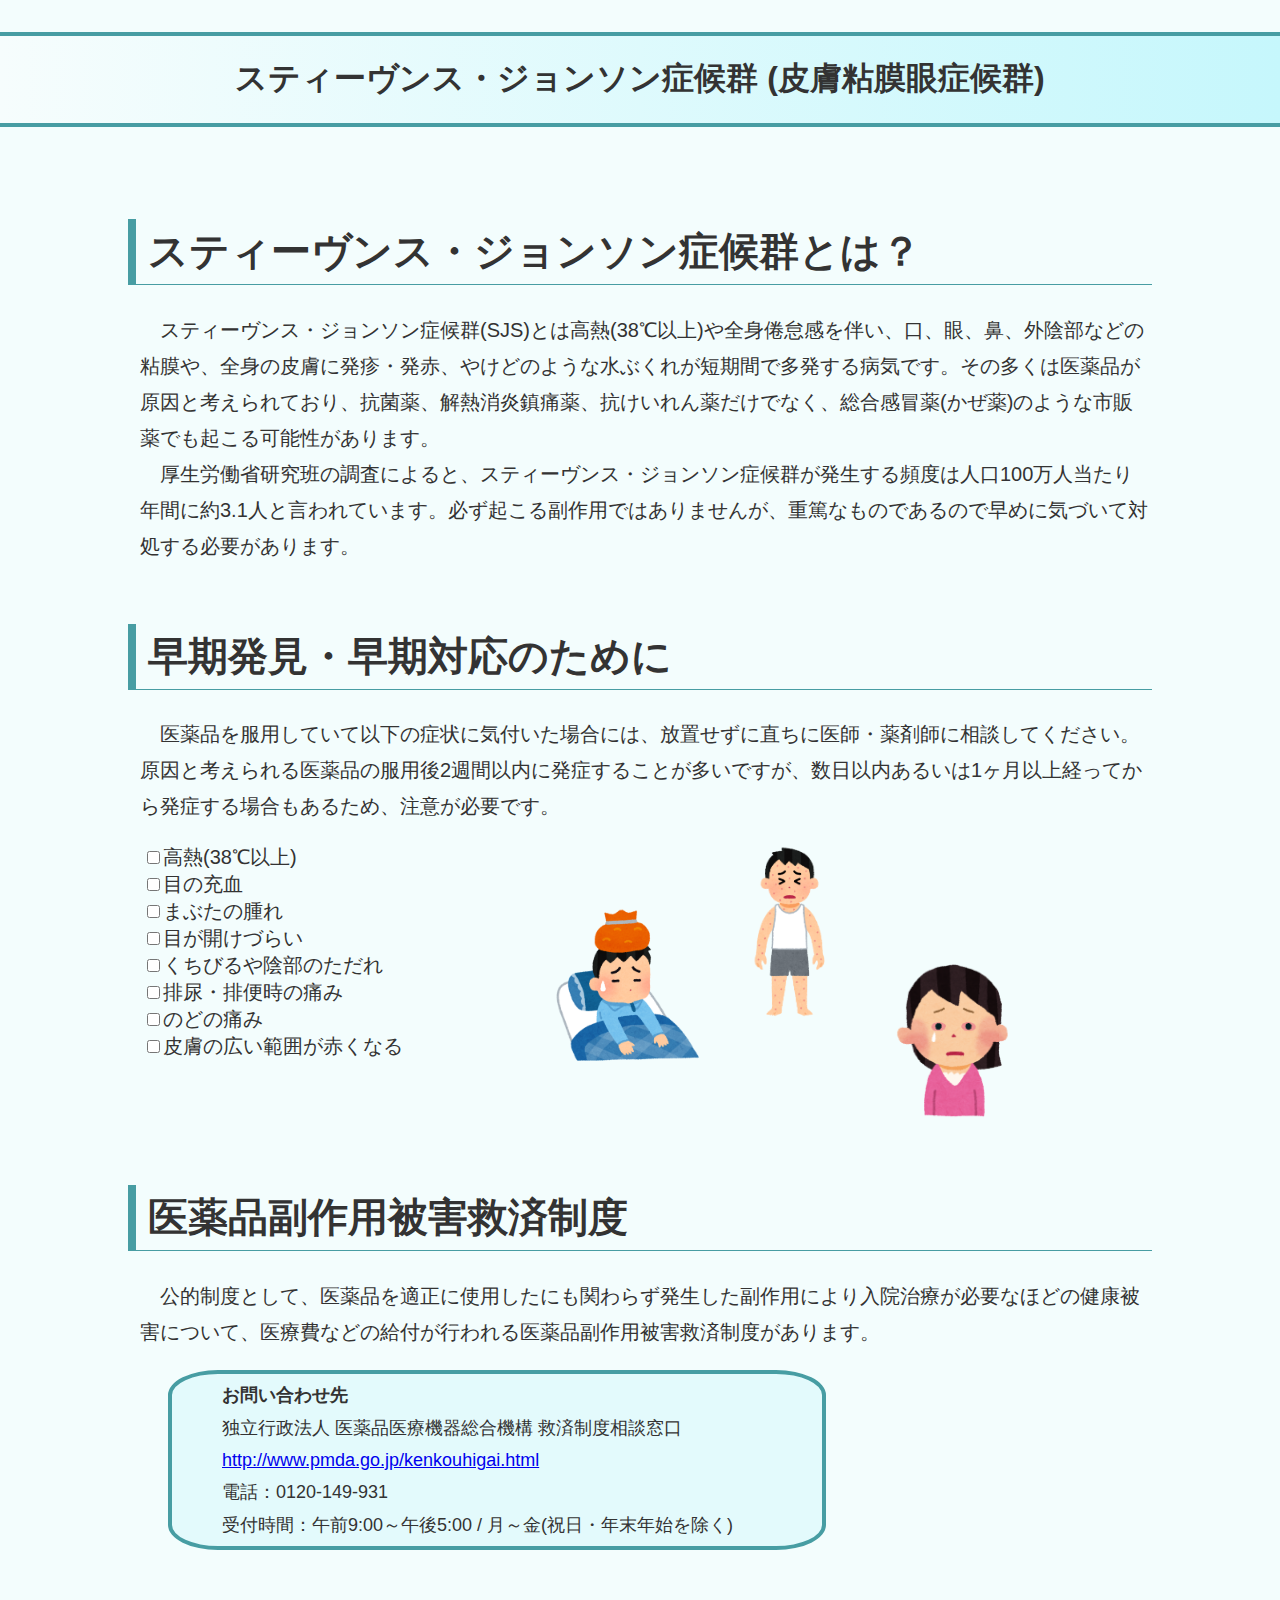
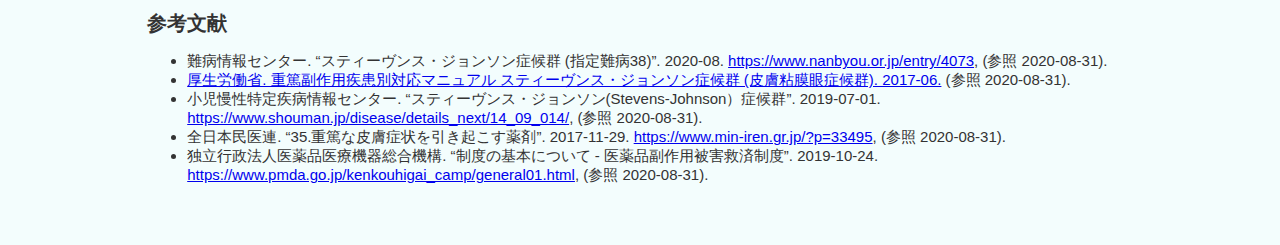
<file: index.html>
<!DOCTYPE html>
<html lang="ja">
  <head>
    <meta charset="utf-8">
    <title>スティーヴンス・ジョンソン症候群</title>
    <meta name="description" content="スティーヴンス・ジョンソン症候群の患者説明文書です。">
    <link rel="stylesheet" href="SJS.css">
  </head>
  
  <body>
    <header>
      <div class="container">
          <h1 class="midashi"> スティーヴンス・ジョンソン症候群 (皮膚粘膜眼症候群)</h1>
      </div>
    </header>

    <section>
        <div class="item_1">
          <h1>
            <b>
              スティーヴンス・ジョンソン症候群とは？
            </b>
          </h1>
          <p>
            　スティーヴンス・ジョンソン症候群(SJS)とは高熱(38℃以上)や全身倦怠感を伴い、口、眼、鼻、外陰部などの粘膜や、全身の皮膚に発疹・発赤、やけどのような水ぶくれが短期間で多発する病気です。その多くは医薬品が原因と考えられており、抗菌薬、解熱消炎鎮痛薬、抗けいれん薬だけでなく、総合感冒薬(かぜ薬)のような市販薬でも起こる可能性があります。<br>
            　厚生労働省研究班の調査によると、スティーヴンス・ジョンソン症候群が発生する頻度は人口100万人当たり年間に約3.1人と言われています。必ず起こる副作用ではありませんが、重篤なものであるので早めに気づいて対処する必要があります。
          </p>
        </div>
        
        <div class="item_2">
          <h1>
            <b>
              早期発見・早期対応のために
            </b>
          </h1>
          <p>
            　医薬品を服用していて以下の症状に気付いた場合には、放置せずに直ちに医師・薬剤師に相談してください。原因と考えられる医薬品の服用後2週間以内に発症することが多いですが、数日以内あるいは1ヶ月以上経ってから発症する場合もあるため、注意が必要です。<br>

            <div class="item_2_2">
              <div class="mycheckbox">
                <input type="checkbox" name="symptoms" value="1">高熱(38℃以上)<br>
                <input type="checkbox" name="symptoms" value="2">目の充血<br>
<!--                 <input type="checkbox" name="symptoms" value="3">めやに<br> -->
                <input type="checkbox" name="symptoms" value="4">まぶたの腫れ<br>
                <input type="checkbox" name="symptoms" value="5">目が開けづらい<br>
                <input type="checkbox" name="symptoms" value="6">くちびるや陰部のただれ<br>
                <input type="checkbox" name="symptoms" value="7">排尿・排便時の痛み<br>
                <input type="checkbox" name="symptoms" value="8">のどの痛み<br>
                <input type="checkbox" name="symptoms" value="9">皮膚の広い範囲が赤くなる<br>
              </div>

              <div class="icon_1">
                <img src="img/kaze_man.png" width="153" height="160" alt="高熱">
              </div>
              <div class="icon_2">
                <img src="img/sick_shisshin_man.png" width="109" height="176" alt="湿疹">
              </div>
              <div class="icon_3">
                <img src="img/sick_juketsu.png" width="133" height="156" alt="充血">
              </div>
            </div>
          </p>
        </div>

        <div class="item_3">
          <h1>
            <b>
              医薬品副作用被害救済制度
            </b>
          </h1>
          <p>
            　公的制度として、医薬品を適正に使用したにも関わらず発生した副作用により入院治療が必要なほどの健康被害について、医療費などの給付が行われる医薬品副作用被害救済制度があります。<br>
            <div class="query">
              <b>お問い合わせ先</b><br>
              独立行政法人 医薬品医療機器総合機構 救済制度相談窓口<br>
              <a href="http://www.pmda.go.jp/kenkouhigai.html" target="_blank">http://www.pmda.go.jp/kenkouhigai.html</a><br>
              電話：0120-149-931<br>
              受付時間：午前9:00～午後5:00 / 月～金(祝日・年末年始を除く)
            </div>
          </p>
        </div>
    </section>
  </body>

  <footer>
    <div class="reference">
      <h1> 参考文献 </h1>
      <ul>
        <li>
          難病情報センター. “スティーヴンス・ジョンソン症候群 (指定難病38)”. 2020-08. <a href="https://www.nanbyou.or.jp/entry/4073" target="_blank">https://www.nanbyou.or.jp/entry/4073</a>, (参照 2020-08-31).
        </li>
        <li>
          <a href="https://www.info.pmda.go.jp/juutoku/file/jfm1707003.pdf" target="_blank">厚生労働省. 重篤副作用疾患別対応マニュアル スティーヴンス・ジョンソン症候群 (皮膚粘膜眼症候群). 2017-06.</a> (参照 2020-08-31).
        </li>
        <li>
          小児慢性特定疾病情報センター. “スティーヴンス・ジョンソン(Stevens-Johnson）症候群”. 2019-07-01. <a href="https://www.shouman.jp/disease/details_next/14_09_014/" target="_blank">https://www.shouman.jp/disease/details_next/14_09_014/</a>, (参照 2020-08-31).
        </li>
        <li>
          全日本民医連. “35.重篤な皮膚症状を引き起こす薬剤”. 2017-11-29. <a href="https://www.min-iren.gr.jp/?p=33495" target="_blank">https://www.min-iren.gr.jp/?p=33495</a>, (参照 2020-08-31).
        </li>
        <li>
          独立行政法人医薬品医療機器総合機構. “制度の基本について - 医薬品副作用被害救済制度”. 2019-10-24. <a href="https://www.pmda.go.jp/kenkouhigai_camp/general01.html" target="_blank">https://www.pmda.go.jp/kenkouhigai_camp/general01.html</a>, (参照 2020-08-31).
        </li>
      </ul>
    </div>

  </footer>
</html>
</file>
<file: SJS.css>
body{
  color: #333;
  font-family: Verdana, sans-serif;
  margin: 0;
  background-color: #f3fdfd;
}

header {
  background-color: #f3fdfd;
  padding-top: 32px;
  padding-bottom: 32px;
}

.container {
  background-image: linear-gradient(to right, #f6fdfd, #c6f7fc);
  border-top-width: 4px;
  border-top-style: solid;
  border-top-color: #479da3;
  border-bottom-width: 4px;
  border-bottom-style: solid;
  border-bottom-color: #479da3;
  margin-left: auto;
  margin-right: auto;
  display: flex;
  align-items:center;
}

.midashi {
  margin-left: auto;
  margin-right: auto;
  text-align: center;
}

.item_1{
  font-weight: normal;
  font-size: 20px;
  margin-top: 60px;
  margin-bottom: 60px;  
  width: 80%;
  margin-left: auto;
  margin-right: auto;
}

.item_1 h1 {
  border-left: 8px solid #479da3;
  border-bottom: 1px solid #479da3;
  padding-left: 12px;
  padding-top: 5px;
  padding-bottom: 5px;
}

.item_1 p {
  line-height: 1.8;
  margin-left: 12px;
  margin-right: auto;
}

.item_2{
  font-weight: normal;
  font-size: 20px;
  margin-top: 60px;
  margin-bottom: 60px;
  width: 80%;
  margin-left: auto;
  margin-right: auto;
}

.item_2 h1 {
  border-left: 8px solid #479da3;
  border-bottom: 1px solid #479da3;
  padding-left: 12px;
  padding-top: 5px;
  padding-bottom: 5px;
}

.item_2 p {
  line-height: 1.8;
  margin-left: 12px;
  margin-right: auto;
}

/* span {
  color: #fd5184;
} */

.mycheckbox {
  padding-left: 15px;
}

.item_2_2 {
  display: flex;
}

.icon_1 {
  margin-left: 150px;
  margin-top: 60px
}

.icon_2 {
  margin-left: 30px;
}

.icon_3 {
  margin-left: 40px;
  margin-top: 120px
}

.item_3{
  font-weight: normal;
  font-size: 20px;
  margin-top: 60px;
  margin-bottom: 60px;
  width: 80%;
  margin-left: auto;
  margin-right: auto;
}

.item_3 h1 {
  border-left: 8px solid #479da3;
  border-bottom: 1px solid #479da3;
  padding-left: 12px;
  padding-top: 5px;
  padding-bottom: 5px;
}

.item_3 p {
  line-height: 1.8;
  margin-left: 12px;
  margin-right: auto;
}

.query {
  font-size: 18px;
  line-height: 1.8;
  margin-left: 40px;
  margin-right: auto;
  background-color: #e3fafc;
  border-radius: 50px/25px;
  border-width: 4px;
  border-style: solid;
  border-color: #479da3;
  width: 600px;
  padding-left: 50px;
  padding-top: 5px;
  padding-bottom: 5px;
}

footer {
  background-color: #f3fdfd; 
  font-weight: normal;
  font-size: 15px;
  margin-top: 60px;
  margin-bottom: 60px;  
  width: 77%;
  margin-left: auto;
  margin-right: auto;
}

.reference h1 {
  font-size: 20px;
}
</file>
